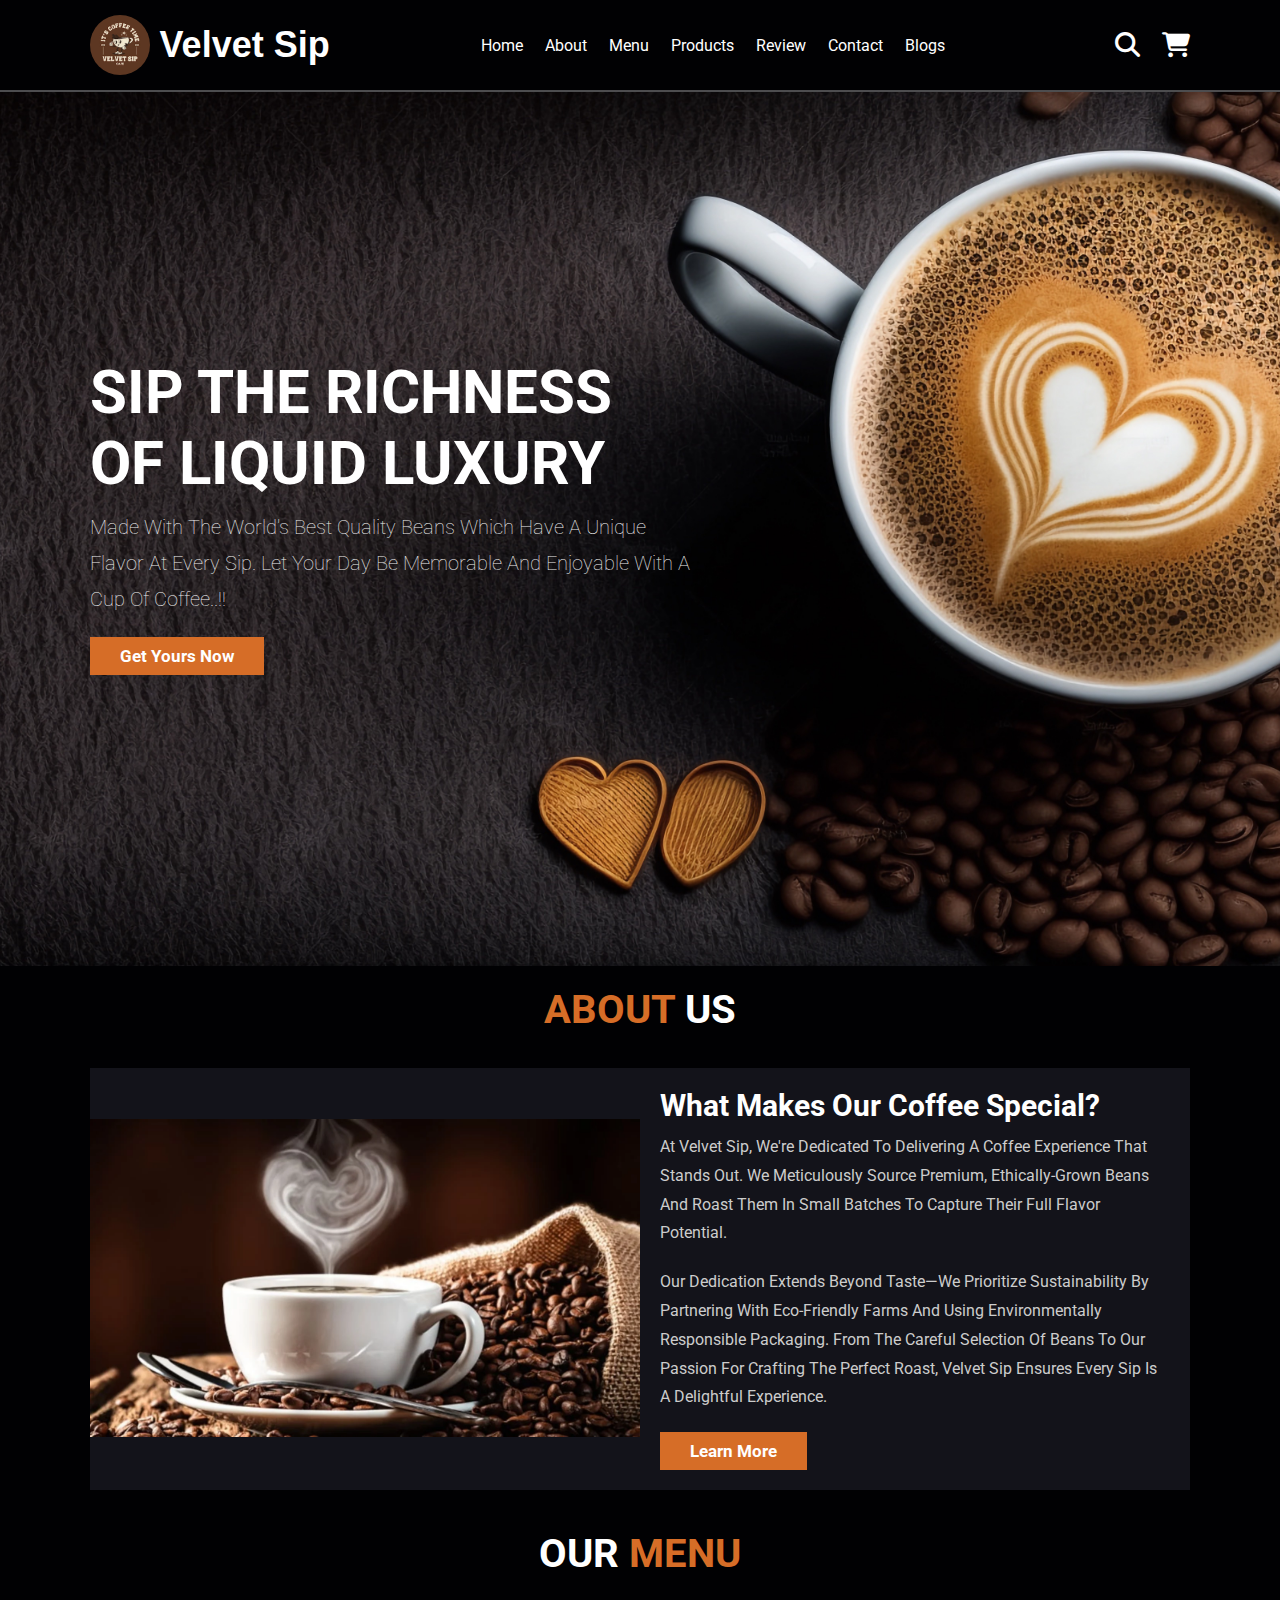
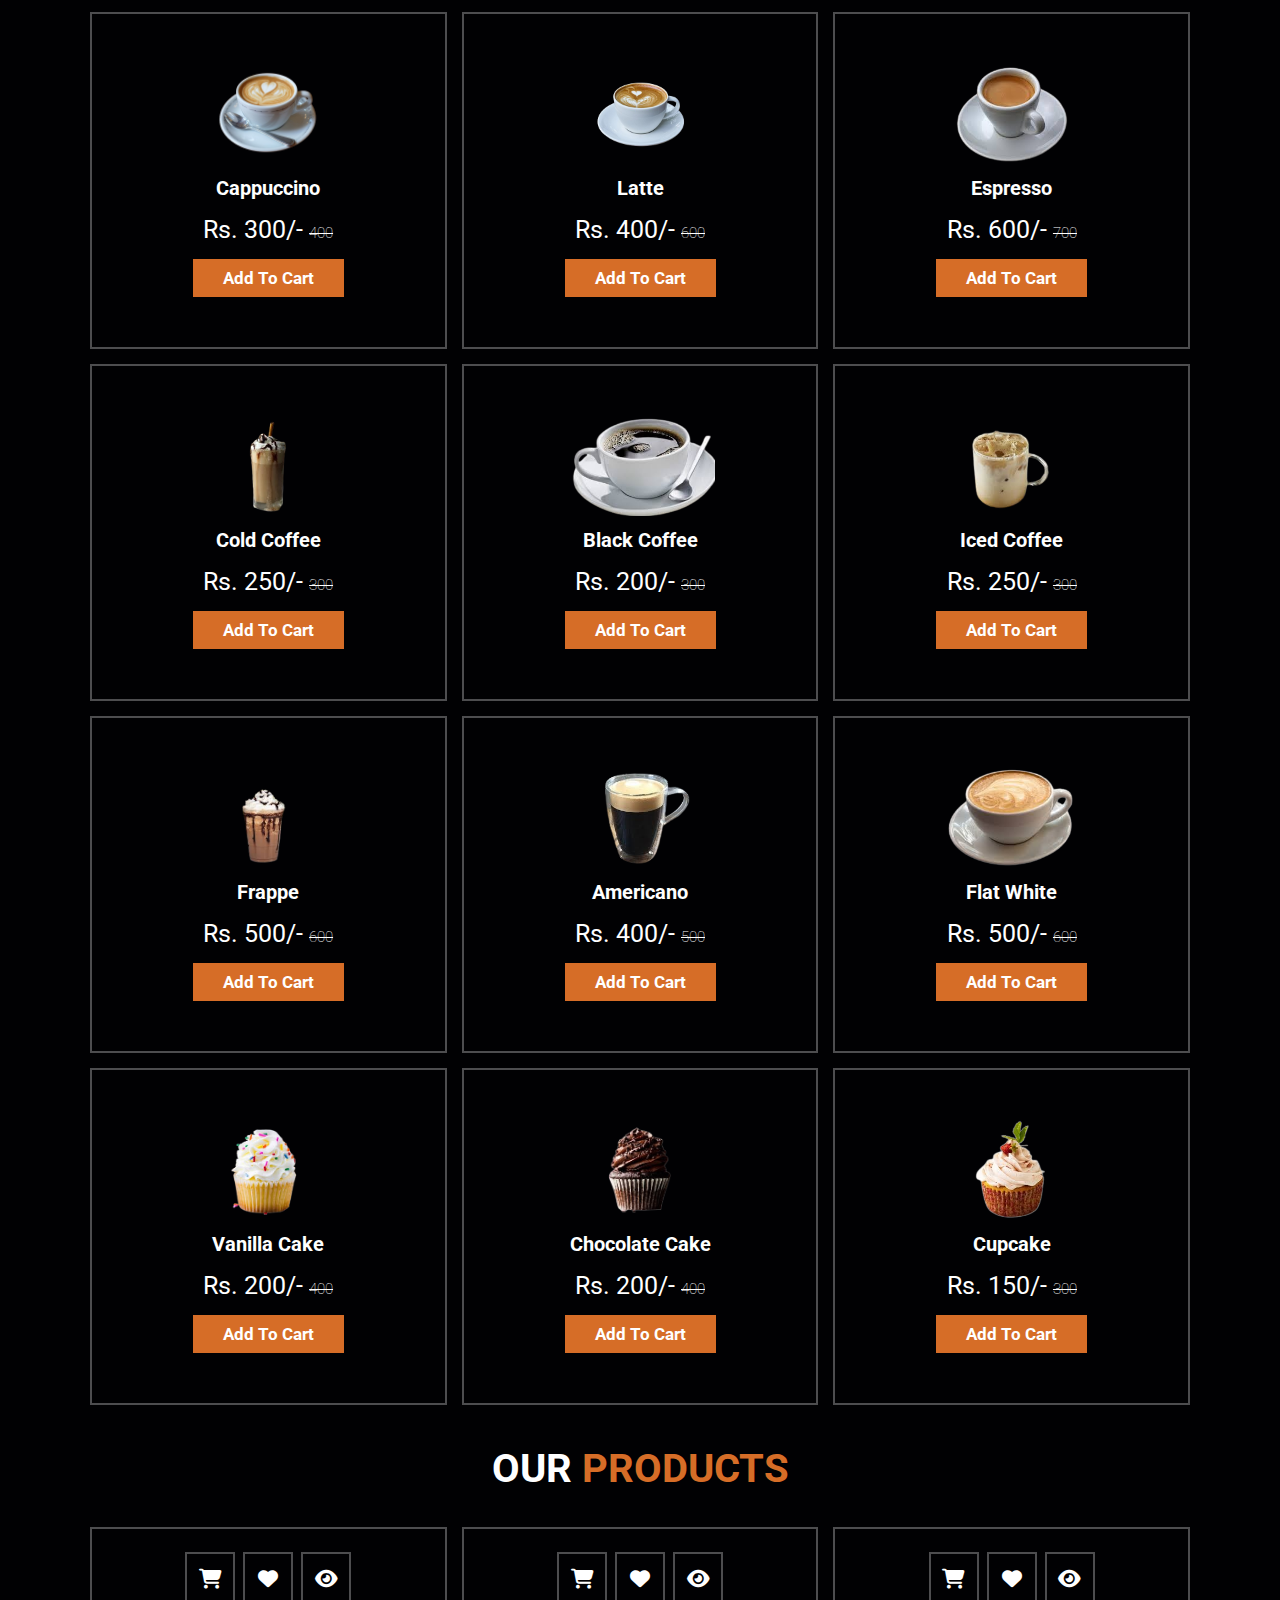
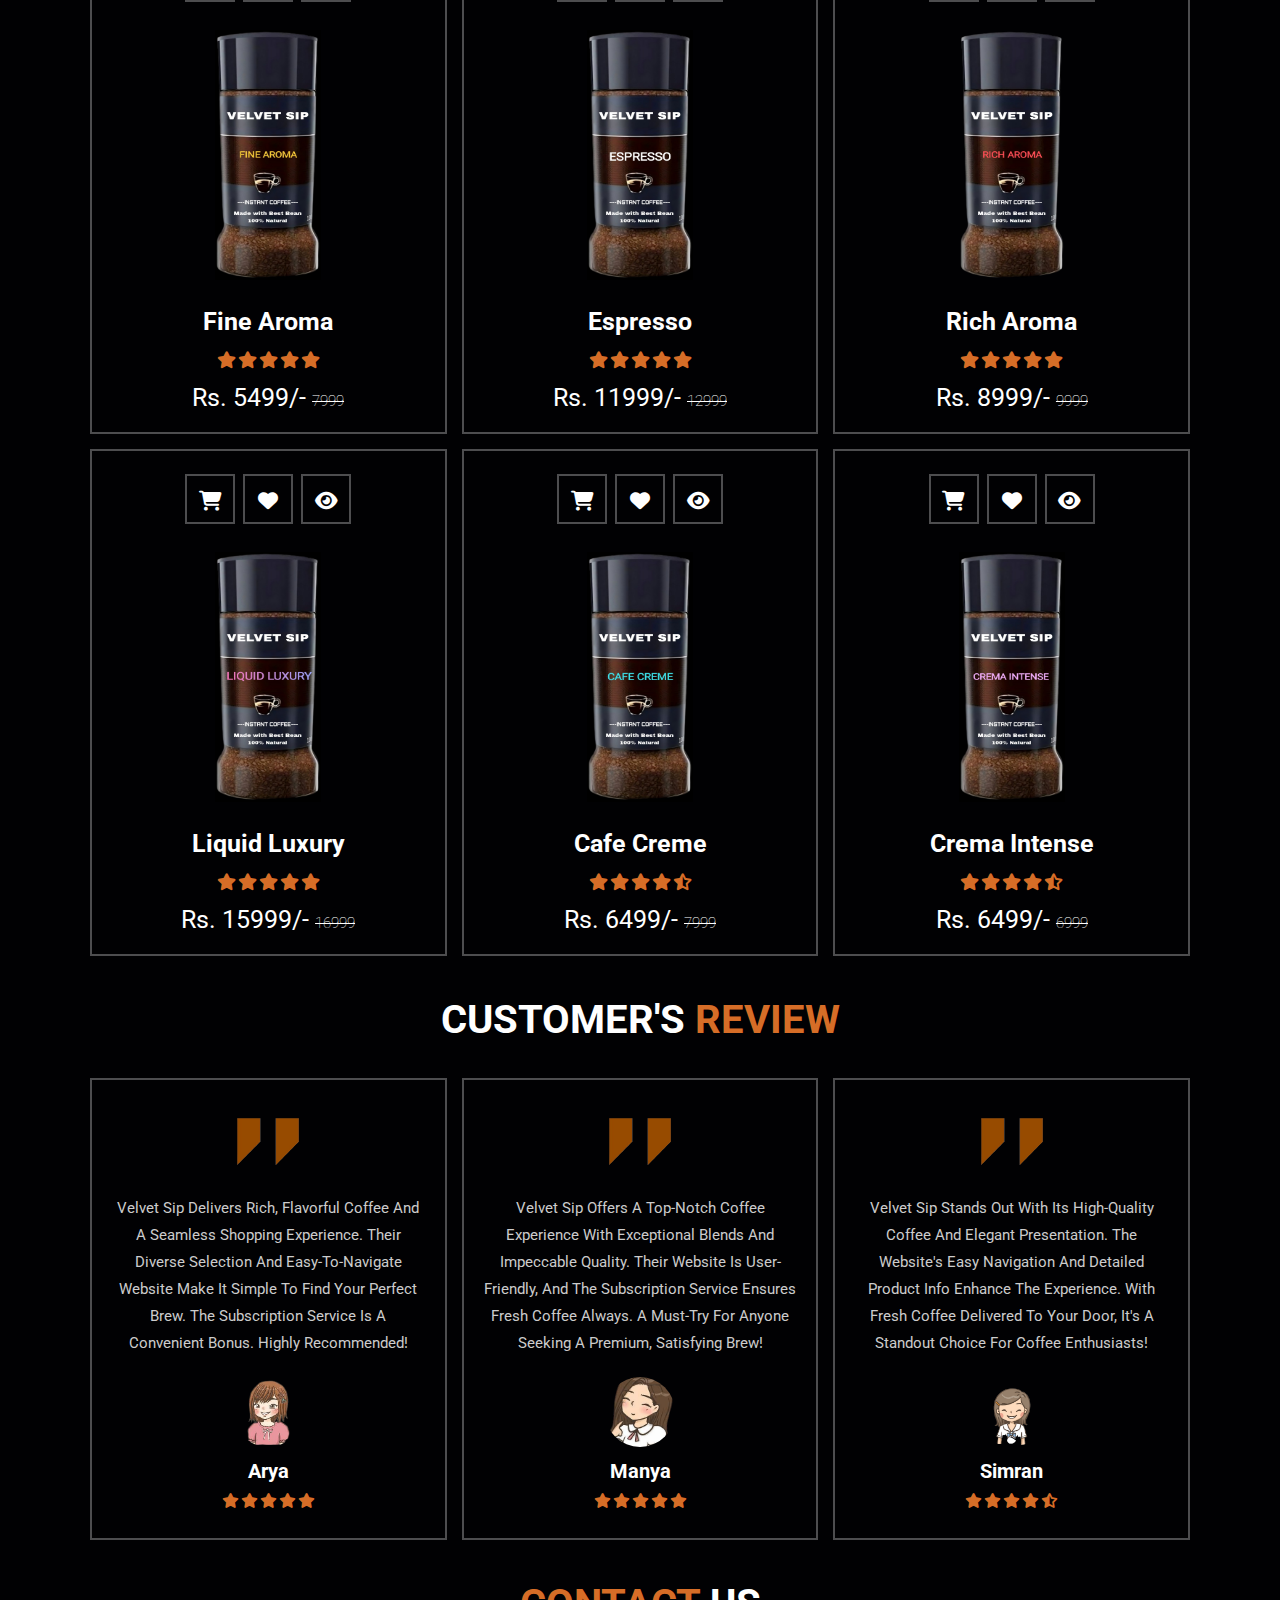
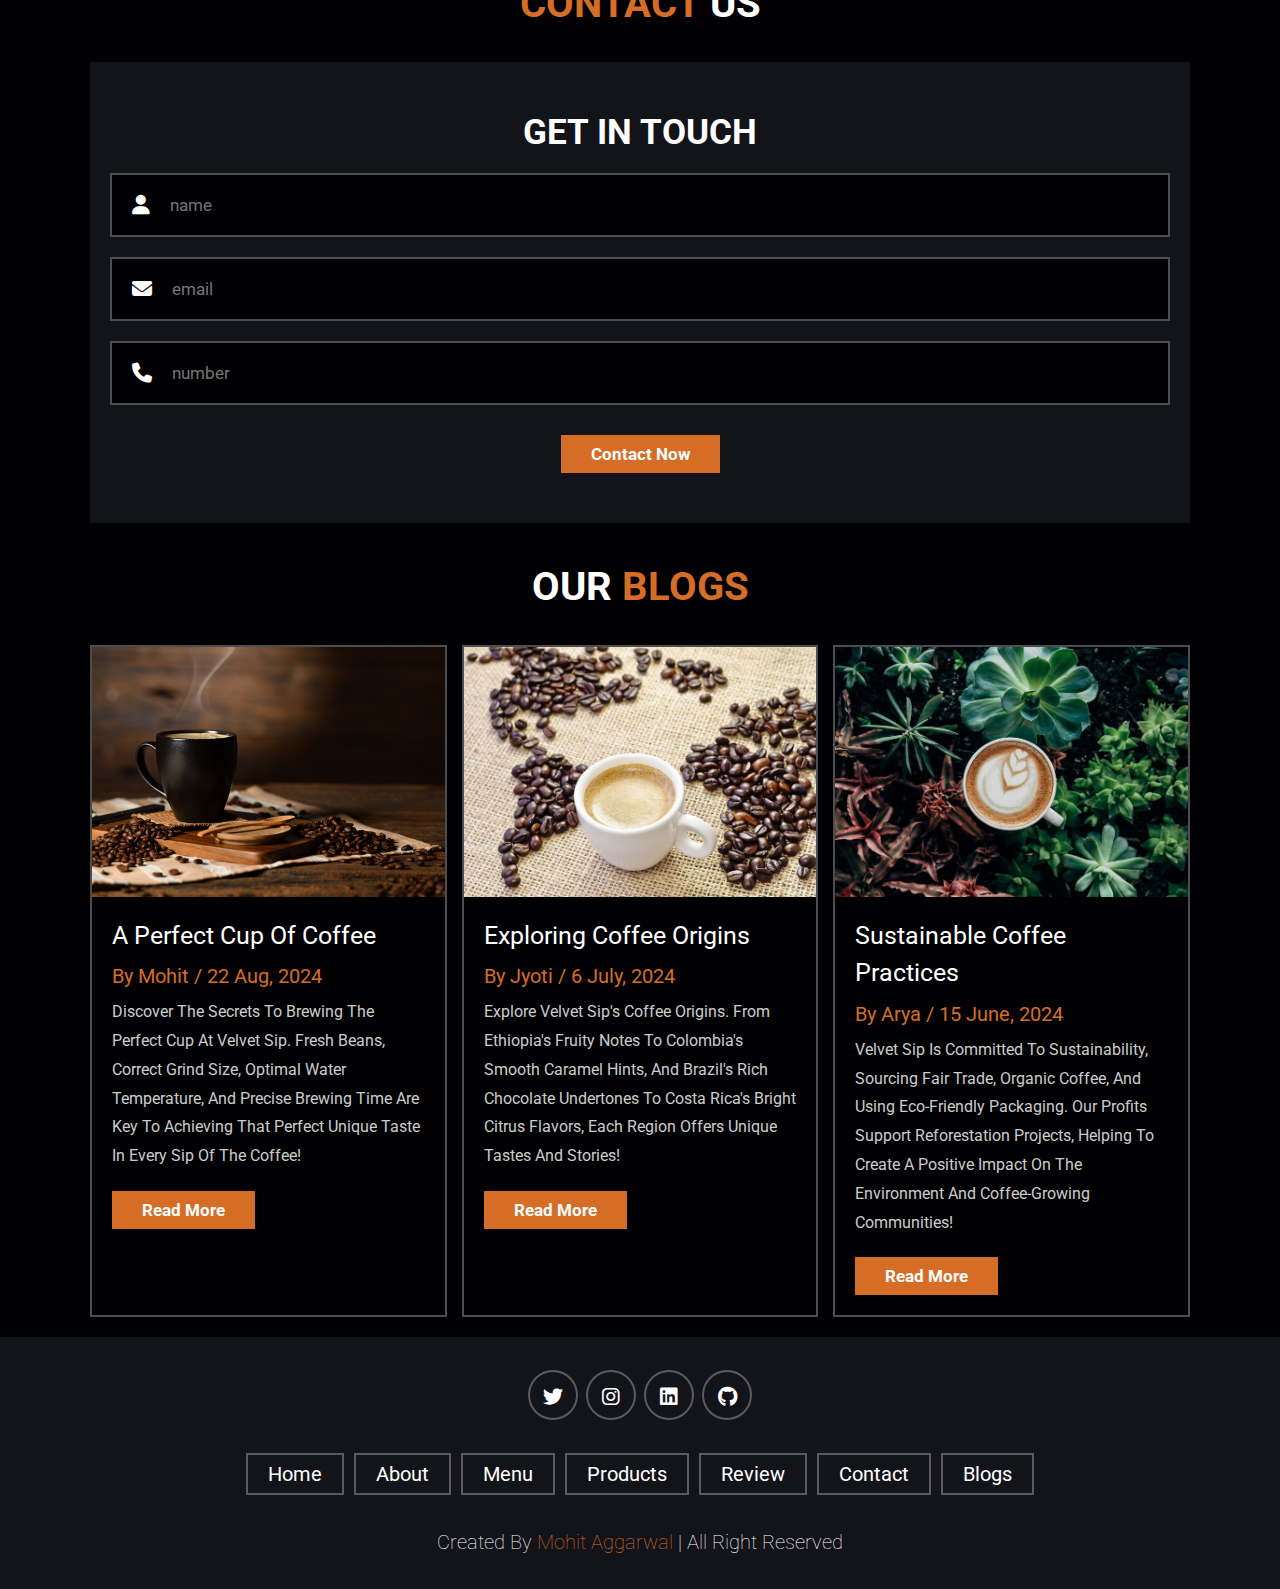
<file: index.html>
<!DOCTYPE html>
<html lang="en">

<head>
    <meta charset="UTF-8">
    <meta name="viewport" content="width=device-width, initial-scale=1.0">
    <title>Velvet Sip</title>
    <link rel="stylesheet" href="https://cdnjs.cloudflare.com/ajax/libs/font-awesome/6.6.0/css/all.min.css">
    <link rel="stylesheet" href="style.css">
    <link rel="shortcut icon" href="img/misc/logo.jpg">
</head>

<body>
    <header class="header">
        <a href="#" class="logo">
            <img style="border-radius: 50%;" src="img/misc/logo.jpg" alt="">
            <h1 class="brand-name">Velvet Sip</h1>
        </a>

        <nav class="navbar">
            <a href="#home">Home</a>
            <a href="#about">About</a>
            <a href="#menu">Menu</a>
            <a href="#products">Products</a>
            <a href="#review">Review</a>
            <a href="#contact">Contact</a>
            <a href="#blogs">Blogs</a>
        </nav>
        <div class="icons">
            <div class="fas fa-search" id="search-btn"></div>
            <div class="fas fa-shopping-cart" id="cart-btn"></div>
            <div class="fas fa-bars" id="menu-btn"></div>
        </div>

        <div class="search-form">
            <input type="search" id="search-box" placeholder="search here...">
            <label for="search-box" class="fas fa-search"></label>
        </div>

        <div class="cart-item-container">
            <div class="cart-item">
                <span class="fas fa-times"></span>
                <img src="img/menu/m10.png" alt="">
                <div class="content">
                    <h3>Vanilla Cake</h3>
                    <div class="price">Rs. 200</div>
                </div>
            </div>
            <div class="cart-item">
                <span class="fas fa-times"></span>
                <img src="img/menu/m7.png" alt="">
                <div class="content">
                    <h3>Frappe</h3>
                    <div class="price">Rs. 500</div>
                </div>
            </div>
            <div class="cart-item">
                <span class="fas fa-times"></span>
                <img src="img/menu/m2.png" alt="">
                <div class="content">
                    <h3>Latte</h3>
                    <div class="price">Rs. 400</div>
                </div>
            </div>
            <div class="cart-item">
                <span class="fas fa-times"></span>
                <img src="img/menu/m4.png" alt="">
                <div class="content">
                    <h3>Cold Coffee</h3>
                    <div class="price">Rs. 250</div>
                </div>
            </div>
            <a href="#menu" class="btn">Checkout Now</a>
        </div>

    </header>
    <br>
    <br>
    <br>
    <br>
    <br>
    <br>

    <section class="home" id="home">
        <div class="content">
            <h3>Sip the Richness of liquid Luxury</h3>
            <p>Made with the world's best quality beans which have a unique flavor at every sip. Let your day be
                memorable and enjoyable with a cup of coffee..!! </p>
            <a href="#menu" class="btn">Get Yours Now</a>
        </div>
    </section>

    <section class="about" id="about">

        <h1 class="heading"> <span>About</span> Us</h1>
        <div class="row">
            <div class="image">
                <img src="img/misc/about.webp" alt="">
            </div>
            <div class="content">
                <h3>What makes our coffee special?</h3>
                <p>At Velvet Sip, we're dedicated to delivering a coffee experience that stands out. We meticulously
                    source premium, ethically-grown beans and roast them in small batches to capture their full flavor
                    potential.</p>
                <p>Our dedication extends beyond taste—we prioritize sustainability by partnering with eco-friendly
                    farms and using environmentally responsible packaging. From the careful selection of beans to our
                    passion for crafting the perfect roast, Velvet Sip ensures every sip is a delightful experience.</p>
                <a href="about.html" class="btn">Learn More</a>
            </div>

        </div>

    </section>

    <section class="menu" id="menu">
        <h1 class="heading"> Our <span>Menu</span> </h1>

        <div class="box-container">
            <div class="box">
                <img src="img/menu/m1.png" alt="">
                <h3>Cappuccino</h3>
                <div class="price">Rs. 300/- <span>400</span></div>
                <a href="#" class="btn">Add to Cart</a>
            </div>
            <div class="box">
                <img src="img/menu/m2.png" alt="">
                <h3>Latte</h3>
                <div class="price">Rs. 400/- <span>600</span></div>
                <a href="#" class="btn">Add to Cart</a>
            </div>
            <div class="box">
                <img src="img/menu/m3.png" alt="">
                <h3>Espresso</h3>
                <div class="price">Rs. 600/- <span>700</span></div>
                <a href="#" class="btn">Add to Cart</a>
            </div>
            <div class="box">
                <img src="img/menu/m4.png" alt="">
                <h3>Cold Coffee</h3>
                <div class="price">Rs. 250/- <span>300</span></div>
                <a href="#" class="btn">Add to Cart</a>
            </div>
            <div class="box">
                <img src="img/menu/m5.png" alt="">
                <h3>Black Coffee</h3>
                <div class="price">Rs. 200/- <span>300</span></div>
                <a href="#" class="btn">Add to Cart</a>
            </div>
            <div class="box">
                <img src="img/menu/m6.png" alt="">
                <h3>Iced Coffee</h3>
                <div class="price">Rs. 250/- <span>300</span></div>
                <a href="#" class="btn">Add to Cart</a>
            </div>
            <div class="box">
                <img src="img/menu/m7.png" alt="">
                <h3>Frappe</h3>
                <div class="price">Rs. 500/- <span>600</span></div>
                <a href="#" class="btn">Add to Cart</a>
            </div>
            <div class="box">
                <img src="img/menu/m8.png" alt="">
                <h3>Americano</h3>
                <div class="price">Rs. 400/- <span>500</span></div>
                <a href="#" class="btn">Add to Cart</a>
            </div>
            <div class="box">
                <img src="img/menu/m9.png" alt="">
                <h3>Flat White</h3>
                <div class="price">Rs. 500/- <span>600</span></div>
                <a href="#" class="btn">Add to Cart</a>
            </div>
            <div class="box">
                <img src="img/menu/m10.png" alt="">
                <h3>Vanilla Cake</h3>
                <div class="price">Rs. 200/- <span>400</span></div>
                <a href="#" class="btn">Add to Cart</a>
            </div>
            <div class="box">
                <img src="img/menu/m11.png" alt="">
                <h3>Chocolate Cake</h3>
                <div class="price">Rs. 200/- <span>400</span></div>
                <a href="#" class="btn">Add to Cart</a>
            </div>
            <div class="box">
                <img src="img/menu/m12.png" alt="">
                <h3>Cupcake</h3>
                <div class="price">Rs. 150/- <span>300</span></div>
                <a href="#" class="btn">Add to Cart</a>
            </div>
        </div>
    </section>

    <section class="products" id="products">
        <h1 class="heading"> Our <span>Products</span></h1>
        <div class="box-container">
            <div class="box">
                <div class="icons">
                    <a href="#" class="fas fa-shopping-cart"></a>
                    <a href="#" class="fas fa-heart"></a>
                    <a href="#" class="fas fa-eye"></a>
                </div>
                <div class="image">
                    <img src="img/products/p1.jpg" alt="" height="250px" width="40%">
                </div>
                <div class="content">
                    <h3>Fine Aroma</h3>
                    <div class="stars">
                        <i class="fas fa-star"></i>
                        <i class="fas fa-star"></i>
                        <i class="fas fa-star"></i>
                        <i class="fas fa-star"></i>
                        <i class="fas fa-star"></i>
                    </div>
                    <div class="price">Rs. 5499/- <span>7999</span></div>
                </div>
            </div>
            <div class="box">
                <div class="icons">
                    <a href="#" class="fas fa-shopping-cart"></a>
                    <a href="#" class="fas fa-heart"></a>
                    <a href="#" class="fas fa-eye"></a>
                </div>
                <div class="image">
                    <img src="img/products/p2.jpg" alt="" height="250px" width="40%">
                </div>
                <div class="content">
                    <h3>Espresso</h3>
                    <div class="stars">
                        <i class="fas fa-star"></i>
                        <i class="fas fa-star"></i>
                        <i class="fas fa-star"></i>
                        <i class="fas fa-star"></i>
                        <i class="fas fa-star"></i>
                    </div>
                    <div class="price">Rs. 11999/- <span>12999</span></div>
                </div>
            </div>
            <div class="box">
                <div class="icons">
                    <a href="#" class="fas fa-shopping-cart"></a>
                    <a href="#" class="fas fa-heart"></a>
                    <a href="#" class="fas fa-eye"></a>
                </div>
                <div class="image">
                    <img src="img/products/p3.png" alt="" height="250px" width="40%">
                </div>
                <div class="content">
                    <h3>Rich Aroma</h3>
                    <div class="stars">
                        <i class="fas fa-star"></i>
                        <i class="fas fa-star"></i>
                        <i class="fas fa-star"></i>
                        <i class="fas fa-star"></i>
                        <i class="fas fa-star"></i>
                    </div>
                    <div class="price">Rs. 8999/- <span>9999</span></div>
                </div>
            </div>
            <div class="box">
                <div class="icons">
                    <a href="#" class="fas fa-shopping-cart"></a>
                    <a href="#" class="fas fa-heart"></a>
                    <a href="#" class="fas fa-eye"></a>
                </div>
                <div class="image">
                    <img src="img/products/p4.jpg" alt="" height="250px" width="40%">
                </div>
                <div class="content">
                    <h3>Liquid Luxury</h3>
                    <div class="stars">
                        <i class="fas fa-star"></i>
                        <i class="fas fa-star"></i>
                        <i class="fas fa-star"></i>
                        <i class="fas fa-star"></i>
                        <i class="fas fa-star"></i>
                    </div>
                    <div class="price">Rs. 15999/- <span>16999</span></div>
                </div>
            </div>
            <div class="box">
                <div class="icons">
                    <a href="#" class="fas fa-shopping-cart"></a>
                    <a href="#" class="fas fa-heart"></a>
                    <a href="#" class="fas fa-eye"></a>
                </div>
                <div class="image">
                    <img src="img/products/p5.jpg" alt="" height="250px" width="40%">
                </div>
                <div class="content">
                    <h3>Cafe Creme</h3>
                    <div class="stars">
                        <i class="fas fa-star"></i>
                        <i class="fas fa-star"></i>
                        <i class="fas fa-star"></i>
                        <i class="fas fa-star"></i>
                        <i class="fas fa-star-half-alt"></i>
                    </div>
                    <div class="price">Rs. 6499/- <span>7999</span></div>
                </div>
            </div>
            <div class="box">
                <div class="icons">
                    <a href="#" class="fas fa-shopping-cart"></a>
                    <a href="#" class="fas fa-heart"></a>
                    <a href="#" class="fas fa-eye"></a>
                </div>
                <div class="image">
                    <img src="img/products/p6.jpg" alt="" height="250px" width="40%">
                </div>
                <div class="content">
                    <h3>Crema Intense</h3>
                    <div class="stars">
                        <i class="fas fa-star"></i>
                        <i class="fas fa-star"></i>
                        <i class="fas fa-star"></i>
                        <i class="fas fa-star"></i>
                        <i class="fas fa-star-half-alt"></i>
                    </div>
                    <div class="price">Rs. 6499/- <span>6999</span></div>
                </div>
            </div>
        </div>
    </section>

    <section class="review" id="review">

        <h1 class="heading"> Customer's <span>Review</span></h1>

        <div class="box-container">

            <div class="box">
                <img src="img/customer/quote.png" alt="" class="quote">
                <p>Velvet Sip delivers rich, flavorful coffee and a seamless shopping experience. Their diverse
                    selection and easy-to-navigate website make it simple to find your perfect brew. The subscription
                    service is a convenient bonus. Highly recommended!</p>
                <img src="img/customer/avatar1.png" class="user" alt="">
                <h3>Arya</h3>
                <div class="stars">
                    <i class="fas fa-star"></i>
                    <i class="fas fa-star"></i>
                    <i class="fas fa-star"></i>
                    <i class="fas fa-star"></i>
                    <i class="fas fa-star"></i>
                </div>
            </div>

            <div class="box">
                <img src="img/customer/quote.png" alt="" class="quote">
                <p>Velvet Sip offers a top-notch coffee experience with exceptional blends and impeccable quality. Their
                    website is user-friendly, and the subscription service ensures fresh coffee always. A must-try for
                    anyone seeking a premium, satisfying brew!</p>
                <img src="img/customer/avatar2.png" class="user" alt="">
                <h3>Manya</h3>
                <div class="stars">
                    <i class="fas fa-star"></i>
                    <i class="fas fa-star"></i>
                    <i class="fas fa-star"></i>
                    <i class="fas fa-star"></i>
                    <i class="fas fa-star"></i>
                </div>
            </div>

            <div class="box">
                <img src="img/customer/quote.png" alt="" class="quote">
                <p>Velvet Sip stands out with its high-quality coffee and elegant presentation. The website's easy
                    navigation and detailed product info enhance the experience. With fresh coffee delivered to your
                    door, it's a standout choice for coffee enthusiasts!</p>
                <img src="img/customer/avatar3.png" class="user" alt="">
                <h3>Simran</h3>
                <div class="stars">
                    <i class="fas fa-star"></i>
                    <i class="fas fa-star"></i>
                    <i class="fas fa-star"></i>
                    <i class="fas fa-star"></i>
                    <i class="fas fa-star-half-alt"></i>
                </div>
            </div>
        </div>

    </section>

    <section class="contact" id="contact">

        <h1 class="heading"><span>Contact </span>Us </h1>
        <div class="row">

            <!-- <iframe src="https://www.google.com/maps/embed?pb=!1m18!1m12!1m3!1d437.7870942105418!2d77.04052640024767!3d28.62086685586296!2m3!1f0!2f0!3f0!3m2!1i1024!2i768!4f13.1!3m3!1m2!1s0x390d0526ee6eb389%3A0xe7dc5bf61b459659!2sMohan%20Garden%2C%20Nawada%2C%20Delhi%2C%20110059!5e0!3m2!1sen!2sin!4v1723905123215!5m2!1sen!2sin"
            allowfullscreen="" loading="lazy"></iframe> -->

            <form action="">
                <h3>Get In Touch</h3>
                <div class="inputBox">
                    <span class="fas fa-user"></span>
                    <input type="text" placeholder="name">
                </div>
                <div class="inputBox">
                    <span class="fas fa-envelope"></span>
                    <input type="email" placeholder="email">
                </div>
                <div class="inputBox">
                    <span class="fas fa-phone"></span>
                    <input type="number" placeholder="number">
                </div>
                <input type="submit" value="contact now" class="btn">
            </form>

        </div>
    </section>

    <section class="blogs" id="blogs">

        <h1 class="heading">Our <span>Blogs</span></h1>

        <div class="box-container">
            <div class="box">
                <div class="image">
                    <img src="img/blog/blog1.jpg" alt="">
                </div>
                <div class="content">
                    <a href="#" class="title">A Perfect Cup of Coffee</a>
                    <span>By Mohit / 22 Aug, 2024</span>
                    <p>Discover the secrets to brewing the perfect cup at Velvet Sip. Fresh beans, correct grind size,
                        optimal water temperature, and precise brewing time are key to achieving that perfect unique
                        taste in every sip of the coffee!</p>
                    <a href="#" class="btn">Read More</a>
                </div>
            </div>
            <div class="box">
                <div class="image">
                    <img src="img/blog/blog2.jpg" alt="">
                </div>
                <div class="content">
                    <a href="#" class="title">Exploring Coffee Origins</a>
                    <span>By Jyoti / 6 July, 2024</span>
                    <p>Explore Velvet Sip's coffee origins. From Ethiopia's fruity notes to Colombia's smooth caramel
                        hints, and Brazil's rich chocolate undertones to Costa Rica's bright citrus flavors, each region
                        offers unique tastes and stories!</p>
                    <a href="#" class="btn">Read More</a>
                </div>
            </div>
            <div class="box">
                <div class="image">
                    <img src="img/blog/blog3.jpg" alt="">
                </div>
                <div class="content">
                    <a href="#" class="title">Sustainable Coffee Practices</a>
                    <span>By Arya / 15 June, 2024</span>
                    <p>Velvet Sip is committed to sustainability, sourcing fair trade, organic coffee, and using
                        eco-friendly packaging. Our profits support reforestation projects, helping to create a positive
                        impact on the environment and coffee-growing communities!</p>
                    <a href="#" class="btn">Read More</a>
                </div>
            </div>
        </div>

    </section>

    <section class="footer">

        <div class="share">
            <a href="https://x.com/mohit02102?s=08" class="fab fa-twitter"></a>
            <a href="https://www.instagram.com/mohhitaggarwal/?igsh=MXB4cmtycnV5dmhiZA%3D%3D"
                class="fab fa-instagram"></a>
            <a href="https://www.linkedin.com/in/mohitaggarwalofficial" class="fab fa-linkedin"></a>
            <a href="https://github.com/MohitAggarwal1" class="fab fa-github"></a>
        </div>

        <div class="links">
            <a href="#home">Home</a>
            <a href="#about">About</a>
            <a href="#menu">Menu</a>
            <a href="#products">Products</a>
            <a href="#review">Review</a>
            <a href="#contact">Contact</a>
            <a href="#blogs">Blogs</a>
        </div>

        <div class="credit">Created By <span>Mohit Aggarwal</span> | All Right Reserved</div>

    </section>

    <script src="script.js"></script>

</body>

</html>
</file>
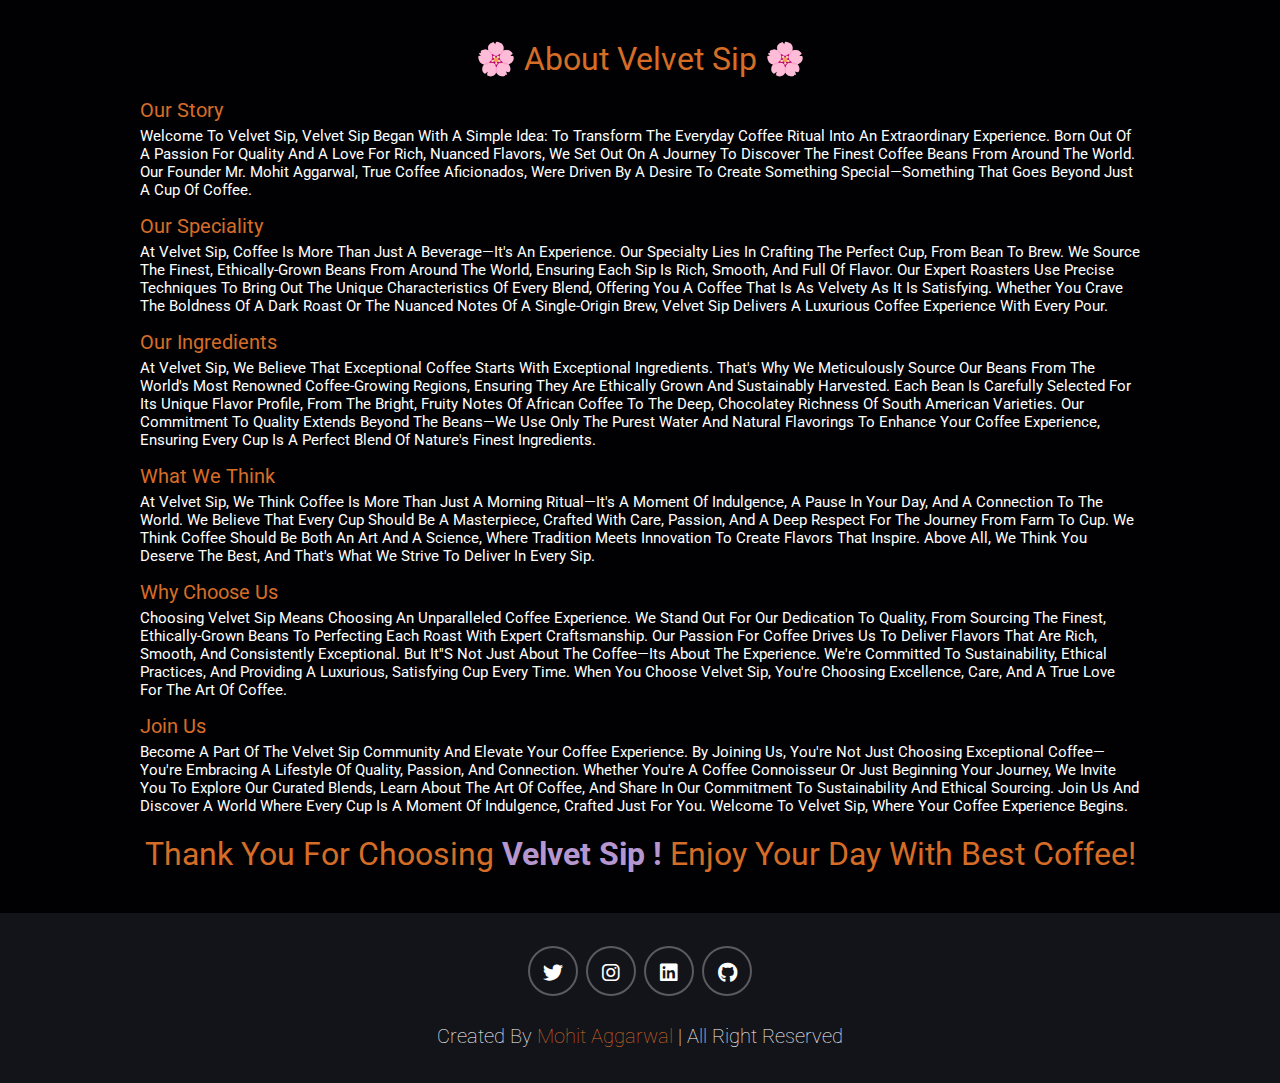
<file: about.html>
<!DOCTYPE html>
<html lang="en">

<head>
    <meta charset="UTF-8">
    <meta name="viewport" content="width=device-width, initial-scale=1.0">
    <title>Velvet Sip - About</title>
    <link rel="stylesheet" href="style.css">
    <link rel="stylesheet" href="https://cdnjs.cloudflare.com/ajax/libs/font-awesome/6.6.0/css/all.min.css">
    <link rel="shortcut icon" href="img/misc/logo.jpg">
</head>

<body>

    <main>
        <section class="page-header-about page-header">
            <p class="about-title">🌸 About Velvet Sip 🌸</p>

            <p class="about-heading">Our Story</p>
            <p class="about-desc">Welcome to Velvet Sip, Velvet Sip began with a simple idea: to transform the everyday
                coffee ritual into an extraordinary experience. Born out of a passion for quality and a love for rich,
                nuanced flavors, we set out on a journey to discover the finest coffee beans from around the world. Our
                founder Mr. Mohit Aggarwal, true coffee aficionados, were driven by a desire to create something special—something that
                goes beyond just a cup of coffee.</p>

            <p class="about-heading">Our Speciality</p>
            <p class="about-desc">At Velvet Sip, coffee is more than just a beverage—it's an experience. Our specialty
                lies in crafting the perfect cup, from bean to brew. We source the finest, ethically-grown beans from
                around the world, ensuring each sip is rich, smooth, and full of flavor. Our expert roasters use precise
                techniques to bring out the unique characteristics of every blend, offering you a coffee that is as
                velvety as it is satisfying. Whether you crave the boldness of a dark roast or the nuanced notes of a
                single-origin brew, Velvet Sip delivers a luxurious coffee experience with every pour.</p>

            <p class="about-heading">Our Ingredients</p>
            <p class="about-desc">
                At Velvet Sip, we believe that exceptional coffee starts with exceptional ingredients. That's why we
                meticulously source our beans from the world's most renowned coffee-growing regions, ensuring they are
                ethically grown and sustainably harvested. Each bean is carefully selected for its unique flavor
                profile, from the bright, fruity
                notes of African coffee to the deep, chocolatey richness of South American varieties. Our commitment to
                quality extends beyond the beans—we use only the purest water and natural flavorings to enhance your
                coffee experience, ensuring every cup is a perfect blend of nature's finest ingredients.</p>

            <p class="about-heading">What we Think</p>
            <p class="about-desc">At Velvet Sip, we think coffee is more than just a morning ritual—it's a moment of
                indulgence, a pause
                in your day, and a connection to the world. We believe that every cup should be a masterpiece, crafted
                with care, passion, and a deep respect for the journey from farm to cup. We think coffee should be both
                an art and a science, where tradition meets innovation to create flavors that inspire. Above all, we
                think you deserve the best, and that's what we strive to deliver in every sip.</p>

            <p class="about-heading">Why Choose Us</p>
            <p class="about-desc">Choosing Velvet Sip means choosing an unparalleled coffee experience. We stand out for
                our dedication to quality, from sourcing the finest, ethically-grown beans to perfecting each roast with
                expert craftsmanship. Our passion for coffee drives us to deliver flavors that are rich, smooth, and
                consistently exceptional. But it''s not just about the coffee—its about the experience. We're committed
                to sustainability, ethical practices, and providing a luxurious, satisfying cup every time. When you
                choose Velvet Sip, you're choosing excellence, care, and a true love for the art of coffee.</p>

            <p class="about-heading">Join Us</p>
            <p class="about-desc">Become a part of the Velvet Sip community and elevate your coffee experience. By
                joining us, you're not just choosing exceptional coffee—you're embracing a lifestyle of quality,
                passion, and connection. Whether you're a coffee connoisseur or just beginning your journey, we invite
                you to explore our curated blends, learn about the art of coffee, and share in our commitment to
                sustainability and ethical sourcing. Join us and discover a world where every cup is a moment of
                indulgence, crafted just for you. Welcome to Velvet Sip, where your coffee experience begins.</p>

            <p class="about-title">Thank you for choosing <a href="index.html" style="color: rgb(181, 150, 207); font-weight: bolder;">Velvet Sip !</a> Enjoy your day with best
                Coffee!</p>
        </section>
    </main>

    <section class="footer">

        <div class="share">
            <a href="https://x.com/mohit02102?s=08" class="fab fa-twitter"></a>
            <a href="https://www.instagram.com/mohhitaggarwal/?igsh=MXB4cmtycnV5dmhiZA%3D%3D" class="fab fa-instagram"></a>
            <a href="https://www.linkedin.com/in/mohitaggarwalofficial" class="fab fa-linkedin"></a>
            <a href="https://github.com/MohitAggarwal1" class="fab fa-github"></a>
        </div>

        <div class="credit">Created By <span>Mohit Aggarwal</span> | All Right Reserved</div>

    </section>

</body>

</html>
</file>
<file: style.css>
@import url('https://fonts.googleapis.com/css2?family=Roboto:wght@100;300;400;500;700&display=swap');

:root {
    --main-color: #d66d27;
    /* --main-color: #eeb268; */
    --black: #13131a;
    --bg: #010103;
    --border: 0.2rem solid rgba(255, 255, 255, .3);
}

* {
    font-family: 'Roboto', sans-serif;
    margin: 0;
    padding: 0;
    box-sizing: border-box;
    outline: none;
    border: none;
    text-decoration: none;
    text-transform: capitalize;
    transition: .2s linear;
}

html {
    font-size: 62.5%;
    overflow-x: hidden;
    scroll-padding-top: 9rem;
    scroll-behavior: smooth;
}

html::-webkit-scrollbar {
    width: .8rem;
}

html::-webkit-scrollbar-track {
    background: transparent;
}

html::-webkit-scrollbar-thumb {
    background: #fff;
    border-radius: 5rem;
}

body {
    background: var(--bg);
}

section {
    padding: 2rem 7%;
}

.heading {
    text-align: center;
    color: #fff;
    text-transform: uppercase;
    padding-bottom: 3.5rem;
    font-size: 4rem;
}

.heading span {
    color: var(--main-color);
    text-transform: uppercase;
}

.btn {
    margin-top: 1rem;
    display: inline-block;
    padding: .9rem 3rem;
    font-size: 1.7rem;
    color: #ffffff;
    font-weight: bold;
    background: var(--main-color);
    cursor: pointer;
}

.btn:hover {
    letter-spacing: .2rem;
}

.header {
    background: var(--bg);
    display: flex;
    align-items: center;
    justify-content: space-between;
    padding: 1.5rem 7%;
    border-bottom: var(--border);
    position: fixed;
    top: 0;
    left: 0;
    right: 0;
    z-index: 1000;
}
.logo{
    display: flex;
    justify-content: center;
    align-items: center;
    gap: 10px;
    font-size: large;
    border-radius: 50%;
}

.header .logo img {
    height: 6rem;
    display: flex;
    align-items: center;
}

.brand-name {
    color: #ffffff;
    font-family: Verdana, Geneva, Tahoma, sans-serif;
}

.header .navbar a {
    margin: 0 1rem;
    font-size: 1.6rem;
    color: #fff;
}

.header .navbar a:hover {
    color: var(--main-color);
    border-bottom: .1rem solid var(--main-color);
    padding-bottom: .5rem;
}

.header .icons div {
    color: #fff;
    cursor: pointer;
    font-size: 2.5rem;
    margin-left: 2rem;
}

.header .icons div:hover {
    color: var(--main-color);
}

#menu-btn {
    display: none;
}

.header .search-form {
    position: absolute;
    top: 115%;
    right: 7%;
    background: #fff;
    width: 50rem;
    height: 5rem;
    display: flex;
    align-items: center;
    transform: scaleY(0);
    transform-origin: top;
}

.header .search-form.active {
    transform: scaleY(1);
}

.header .search-form input {
    height: 100%;
    width: 100%;
    font-size: 1.6rem;
    color: var(--black);
    padding: 1rem;
    text-transform: none;
}

.header .search-form label {
    cursor: pointer;
    font-size: 2.2rem;
    margin-right: 1.5rem;
    columns: var(--black);
}

.header .search-form label:hover {
    color: var(--main-color);
}

.header .cart-item-container {
    position: absolute;
    top: 100%;
    right: -100%;
    height: calc(100vh - 9.5rem);
    width: 35rem;
    background: #fff;
    padding: 0 1.5rem;
}

.header .cart-item-container.active {
    right: 0;
}

.header .cart-item-container .cart-item {
    position: relative;
    margin: 2rem 0;
    display: flex;
    align-items: center;
    gap: 1.5rem;
}

.header .cart-item-container .cart-item .fa-times {
    position: absolute;
    top: 1rem;
    right: 1rem;
    font-size: 2rem;
    cursor: pointer;
    color: var(--black);
}

.header .cart-item-container .cart-item .fa-times:hover {
    color: var(--main-color);
}

.header .cart-item-container .cart-item img {
    height: 7rem;
}

.header .cart-item-container .cart-item .content h3 {
    font-size: 2rem;
    color: var(--black);
    padding-bottom: 5rem;
}

.header .cart-item-container .cart-item .content .price {
    font-size: 1.5rem;
    color: var(--main-color);
}

.header .cart-item-container .btn {
    width: 100%;
    text-align: center;
}

.home {
    min-height: 100vh;
    display: flex;
    align-items: center;
    background: url(img/misc/coffee\ cover.jpg) no-repeat;
    background-size: cover;
    background-position: center;
}

.home .content {
    max-width: 60rem;
}

.home .content h3 {
    font-size: 6rem;
    text-transform: uppercase;
    color: #fff;
}

.home .content p {
    font-size: 2rem;
    font-weight: lighter;
    line-height: 1.8;
    padding: 1rem 0;
    color: #eee;
}

.about .row {
    display: flex;
    align-items: center;
    background: var(--black);
    flex-wrap: wrap;
}

.about .row .image {
    flex: 1 1 45rem;
}

.about .row .image img {
    width: 100%;
}

.about .row .content {
    flex: 1 1 45rem;
    padding: 2rem;
}

.about .row .content h3 {
    font-size: 3rem;
    color: #fff;
}

.about .row .content p {
    font-size: 1.6rem;
    color: #ccc;
    padding: 1rem 0;
    line-height: 1.8;
}

.menu .box-container {
    display: grid;
    grid-template-columns: repeat(auto-fit, minmax(30rem, 1fr));
    gap: 1.5rem;
}

.menu .box-container .box {
    padding: 5rem;
    text-align: center;
    border: var(--border);
}

.menu .box-container .box img {
    height: 10rem;
}

.menu .box-container .box h3 {
    color: #fff;
    font-size: 2rem;
    padding: 1rem 0;
}

.menu .box-container .box .price {
    color: #fff;
    font-size: 2.5rem;
    padding: .5rem 0;
}

.menu .box-container .box .price span {
    color: #fff;
    font-size: 1.5rem;
    text-decoration: line-through;
    font-weight: lighter;
}

.menu .box-container .box:hover {
    background: #fff;
}

.menu .box-container .box:hover {
    background: var(--black);
}

.products .box-container {
    display: grid;
    grid-template-columns: repeat(auto-fit, minmax(30rem, 1fr));
    gap: 1.5rem;
}

.products .box-container .box {
    text-align: center;
    border: var(--border);
    padding: 2rem;
}

.products .box-container .box .icons a {
    height: 5rem;
    width: 5rem;
    line-height: 5rem;
    font-size: 2rem;
    border: var(--border);
    color: #fff;
    margin: .3rem;
}

.products .box-container .box .icons a:hover {
    background: var(--main-color);
}

.products .box-container .box .image {
    padding: 2.5rem;
}


/* .products .box-container .box .image img {
    height: 25rem;
} */


.products .box-container .box .content h3 {
    color: #fff;
    font-size: 2.5rem;
}


.products .box-container .box .content .stars {
    padding: 1.5rem;
}

.products .box-container .box .content .stars i {
    font-size: 1.7rem;
    color: var(--main-color);
}

.products .box-container .box .content .price {
    color: #fff;
    font-size: 2.5rem;
}

.products .box-container .box .content .price span {
    text-decoration: line-through;
    font-size: 1.5rem;
    font-weight: lighter;
}

.review .box-container {
    display: grid;
    grid-template-columns: repeat(auto-fit, minmax(30rem, 1fr));
    gap: 1.5rem;
}

.review .box-container .box {
    border: var(--border);
    text-align: center;
    padding: 3rem 2rem;
}

.review .box-container .box p {
    font-size: 1.5rem;
    line-height: 1.8;
    color: #ccc;
    padding: 2rem 0;
}

.review .box-container .box .user {
    height: 7rem;
    width: 7rem;
    border-radius: 50%;
    object-fit: cover;
}

.review .box-container .box h3 {
    padding: 1rem 0;
    font-size: 2rem;
    color: #fff;
}

.review .box-container .box .stars i {
    font-size: 1.5rem;
    color: var(--main-color);
}

.review .box-container .box .quote {
    width: 20%;
}

.contact .row {
    display: flex;
    background: var(--black);
    flex-wrap: wrap;
    gap: 1rem;
}

.contact .row .map {
    flex: 1 1 45rem;
    width: 100%;
    object-fit: cover;
}

.contact .row form {
    flex: 1 1 45rem;
    padding: 5rem 2rem;
    text-align: center;
}

.contact .row form h3 {
    text-transform: uppercase;
    font-size: 3.5rem;
    color: #fff;
}

.contact .row form .inputBox {
    display: flex;
    align-items: center;
    margin-top: 2rem;
    margin-bottom: 2rem;
    background: var(--bg);
    border: var(--border);
}

.contact .row form .inputBox span {
    color: #fff;
    font-size: 2rem;
    padding-left: 2rem;
}

.contact .row form .inputBox input {
    width: 100%;
    padding: 2rem;
    font-size: 1.7rem;
    color: #fff;
    text-transform: none;
    background: none;
}

.blogs .box-container {
    display: grid;
    grid-template-columns: repeat(auto-fit, minmax(30rem, 1fr));
    gap: 1.5rem;
}

.blogs .box-container .box {
    border: var(--border);
}

.blogs .box-container .box .image {
    height: 25rem;
    overflow: hidden;
    width: 100%;
}

.blogs .box-container .box .image {
    height: 25rem;
    overflow: hidden;
    width: 100%;
}

.blogs .box-container .box .image img {
    height: 100%;
    object-fit: cover;
    width: 100%;
}

.blogs .box-container .box:hover .image img {
    transform: scale(1.2);
}

.blogs .box-container .box .content {
    padding: 2rem;
}

.blogs .box-container .box .content .title {
    font-size: 2.5rem;
    line-height: 1.5;
    color: #fff;
}

.blogs .box-container .box .content .title:hover {
    color: var(--main-color);
}

.blogs .box-container .box .content span {
    color: var(--main-color);
    display: block;
    padding-top: 1rem;
    font-size: 2rem;
}

.blogs .box-container .box .content p {
    font-size: 1.6rem;
    line-height: 1.8;
    color: #ccc;
    padding: 1rem 0;
}

.footer {
    background: var(--black);
    text-align: center;
}

.footer .share {
    padding: 1rem 0;
}

.footer .share a {
    height: 5rem;
    width: 5rem;
    line-height: 5rem;
    font-size: 2rem;
    color: #fff;
    border: var(--border);
    margin: .3rem;
    border-radius: 50%;
}

.footer .share a:hover {
    background-color: var(--main-color);
}

.footer .links {
    display: flex;
    justify-content: center;
    flex-wrap: wrap;
    padding: 2rem 0;
    gap: 1rem;
}

.footer .links a {
    padding: .7rem 2rem;
    color: #fff;
    border: var(--border);
    font-size: 2rem;
}

.footer .links a:hover {
    background: var(--main-color);
}

.footer .credit {
    font-size: 2rem;
    color: #fff;
    font-weight: lighter;
    padding: 1.5rem;
}

.footer .credit span {
    color: var(--main-color);
}


@media (max-width:991px) {

    html {
        font-size: 55%;
    }

    .header {
        padding: 1.5rem 2rem;
    }

    section {
        padding: 2rem;
    }

}

@media (max-width:768px) {

    #menu-btn {
        display: inline-block;
    }

    .header .navbar {
        position: absolute;
        top: 100%;
        right: -100%;
        background: #fff;
        width: 30rem;
        height: calc(100vh - 9.5rem);
    }

    .header .navbar.active {
        right: 0;
    }

    .header .navbar a {
        color: var(--black);
        display: block;
        margin: 1.5rem;
        padding: .5rem;
        font-size: 2rem;
    }

    .header .search-form {
        width: 90%;
        right: 2rem;
    }

    .home {
        background-position: left;
        justify-content: center;
        text-align: center;
    }

    .home .content h3 {
        font-size: 4.5rem;
    }

    home .content p {
        font-size: 1.5rem;
    }

}

@media (max-width:450px) {

    html {
        font-size: 50%;
    }
}

.about-title {
    text-align: center;
    font-size: xx-large;
    color: var(--main-color);
    margin: 2rem;
}

.about-heading {
    color: var(--main-color);
    font-size: 2rem;
    margin-bottom: .5rem;
    margin-left: 5rem;
}

.about-desc {
    color: white;
    font-size: 1.5rem;
    margin-bottom: 1.5rem;
    margin-left: 5rem;
    margin-right: 5rem;
}
</file>
